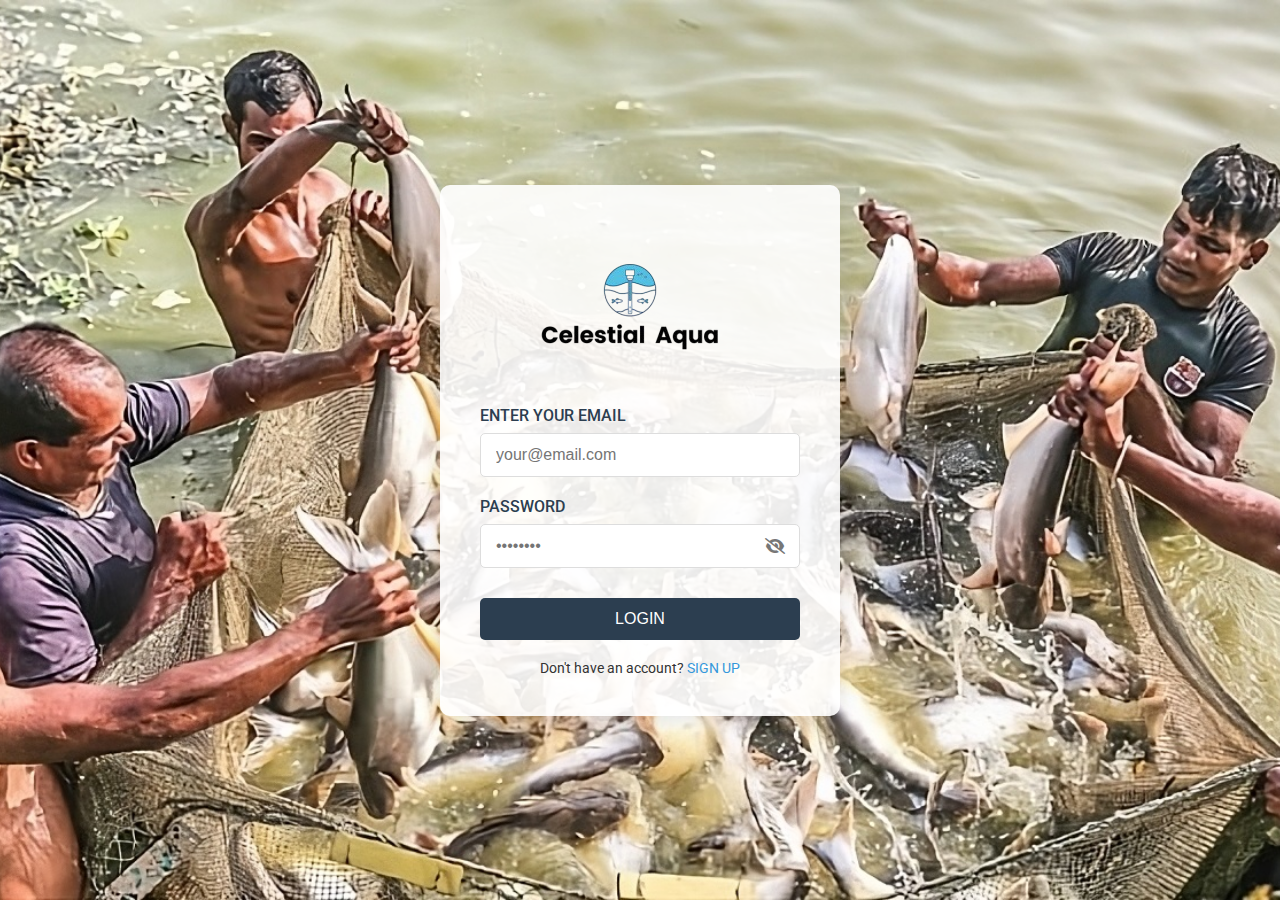
<file: index.html>
<!DOCTYPE html>
<html lang="en">
<head>
  <meta charset="UTF-8">
  <meta name="viewport" content="width=device-width, initial-scale=1.0">
  <title>Aquaculture Login</title>
  <link href="https://fonts.googleapis.com/css2?family=Roboto:wght@400;500;700&display=swap" rel="stylesheet">
  <link rel="stylesheet" href="https://cdnjs.cloudflare.com/ajax/libs/font-awesome/6.4.0/css/all.min.css">
  <link rel="manifest" href="manifest.json">
  <style>
    * {
      margin: 0;
      padding: 0;
      box-sizing: border-box;
    }
    
    body {
      font-family: 'Roboto', sans-serif;
      background: url('fish1.jpeg') no-repeat center center/cover;
      height: 100vh;
      display: flex;
      justify-content: center;
      align-items: center;
      color: #333;
    }
    
    .login-container {
      background-color: rgba(255, 255, 255, 0.9);
      padding: 40px;
      border-radius: 10px;
      width: 100%;
      max-width: 400px;
      box-shadow: 0 4px 20px rgba(0, 0, 0, 0.1);
      text-align: center;
    }
    
    .logo {
      margin-bottom: 30px;
    }
    
    h1 {
      font-size: 28px;
      margin-bottom: 30px;
      color: #2c3e50;
    }
    
    .input-group {
      margin-bottom: 20px;
      text-align: left;
    }
    
    label {
      display: block;
      margin-bottom: 8px;
      font-weight: 500;
      color: #2c3e50;
    }
    
    input {
      width: 100%;
      padding: 12px 15px;
      border: 1px solid #ddd;
      border-radius: 5px;
      font-size: 16px;
    }
    
    .password-wrapper {
      position: relative;
    }
    
    .toggle-password {
      position: absolute;
      right: 15px;
      top: 50%;
      transform: translateY(-50%);
      cursor: pointer;
      color: #777;
    }
    
    .signup-link {
      margin-top: 20px;
      font-size: 14px;
    }
    
    .signup-link a {
      color: #3498db;
      text-decoration: none;
    }
    
    .signup-link a:hover {
      text-decoration: underline;
    }
    
    .login-btn {
      width: 100%;
      padding: 12px;
      background-color: #2c3e50;
      color: white;
      border: none;
      border-radius: 5px;
      font-size: 16px;
      font-weight: 500;
      cursor: pointer;
      margin-top: 10px;
      transition: background-color 0.3s;
    }
    
    .login-btn:hover {
      background-color: #1a252f;
    }
  </style>
</head>
<body>
  <div class="login-container">
    <div class="logo">
      <img src="Celestial_Aqua_Logo-backgroundless.png" alt="Logo">
    </div>
    
    <div class="input-group">
      <label for="email">ENTER YOUR EMAIL</label>
      <input type="email" id="email" placeholder="your@email.com">
    </div>
    
    <div class="input-group">
      <label for="password">PASSWORD</label>
      <div class="password-wrapper">
        <input type="password" id="password" placeholder="••••••••">
        <i class="fas fa-eye-slash toggle-password"></i>
      </div>
    </div>
    
    <button class="login-btn">LOGIN</button>
    
    <p class="signup-link">
      Don't have an account? <a href="signup.html">SIGN UP</a>
    </p>
  </div>

<script>
  // Toggle password visibility
  document.querySelector('.toggle-password').addEventListener('click', function() {
    const passwordInput = document.getElementById('password');
    const type = passwordInput.getAttribute('type') === 'password' ? 'text' : 'password';
    passwordInput.setAttribute('type', type);
    this.classList.toggle('fa-eye-slash');
    this.classList.toggle('fa-eye');
  });

window.addEventListener("load", () => {
  const loggedIn = localStorage.getItem("loggedIn");
  if (loggedIn === "true") {
    window.location.href = "dashboard.html";
  }
});





  // Login button functionality
document.querySelector('.login-btn').addEventListener('click', function() {
  const email = document.getElementById('email').value;
  const password = document.getElementById('password').value;

  if (email && password) {
    // Save login status
    localStorage.setItem("loggedIn", "true");
    localStorage.setItem("userEmail", email); // optional
    window.location.href = 'dashboard.html';
  } else {
    alert('Please enter both email and password');
  }
});


  // Service Worker for PWA
  if ('serviceWorker' in navigator) {
    window.addEventListener('load', () => {
      navigator.serviceWorker.register('service-worker.js')
        .then(reg => console.log('Service Worker Registered', reg))
        .catch(err => console.log('Service Worker registration failed', err));
    });
  }
</script>

</body>

</html>
</file>
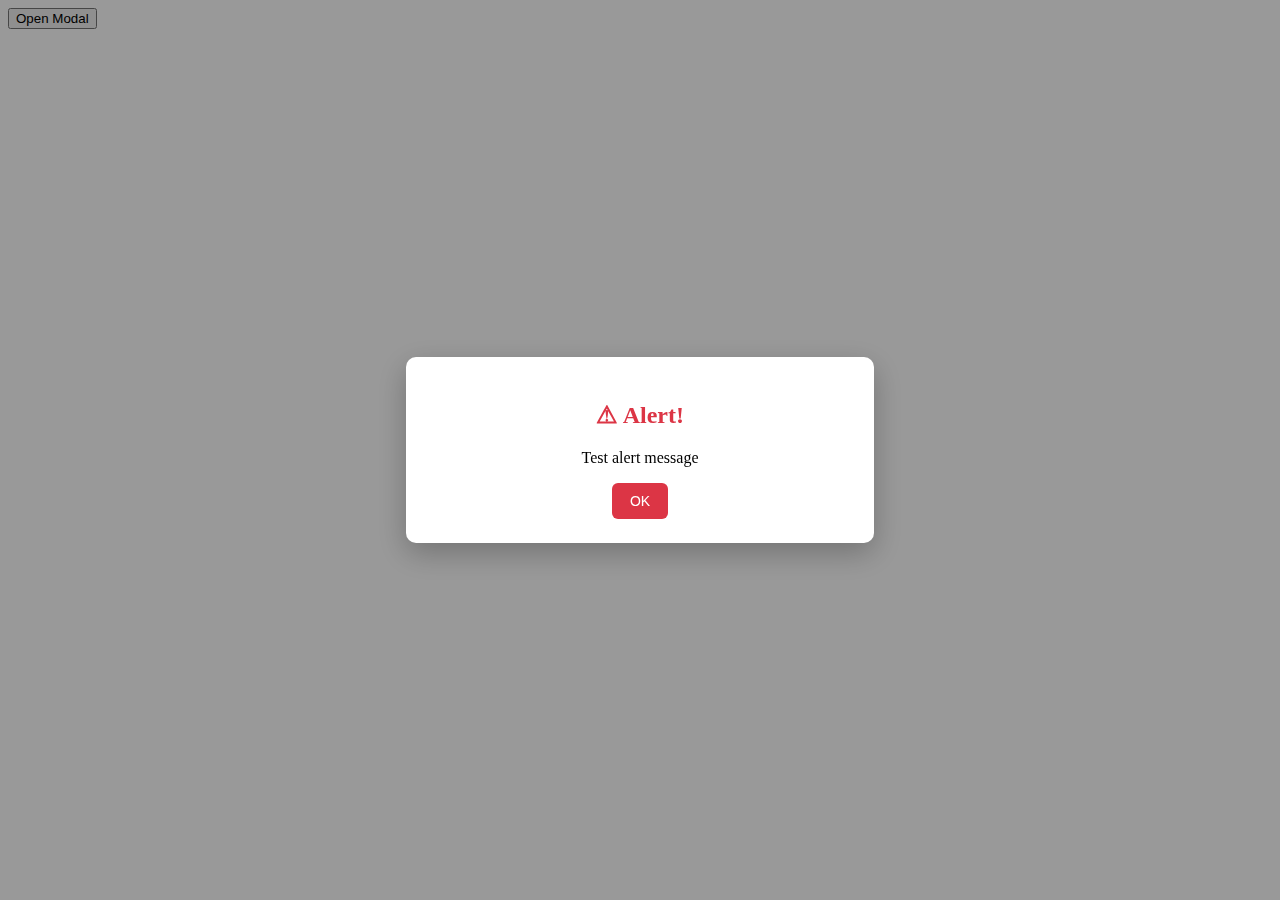
<file: popup.html>
<!DOCTYPE html>
<html lang="en">
<head>
  <meta charset="UTF-8" />
  <title>Modal test</title>
  <style>
    #alert-modal {
      display: none;
      position: fixed;
      inset: 0;
      background: rgba(0,0,0,0.4);
      z-index: 10000;
      display: flex;
      justify-content: center;
      align-items: center;
    }
    #alert-box {
      background: #fff;
      padding: 24px;
      border-radius: 10px;
      width: min(90vw, 420px);
      box-shadow: 0 10px 30px rgba(0,0,0,0.25);
      text-align: center;
    }
    #alert-box h2 {
      color: #dc3545;
    }
    #close-alert {
      padding: 10px 18px;
      border: none;
      background: #dc3545;
      color: white;
      border-radius: 6px;
      cursor: pointer;
      font-size: 14px;
    }
  </style>
</head>
<body>

  <button id="openBtn">Open Modal</button>

  <div id="alert-modal" aria-hidden="true">
    <div id="alert-box" role="dialog" aria-modal="true" aria-labelledby="alert-title">
      <h2 id="alert-title">⚠ Alert!</h2>
      <p id="alert-message">Test alert message</p>
      <button id="close-alert" aria-label="Close alert">OK</button>
    </div>
  </div>

  <script>
    const alertModal = document.getElementById("alert-modal");
    const closeAlertBtn = document.getElementById("close-alert");
    const openBtn = document.getElementById("openBtn");

    openBtn.onclick = () => {
      alertModal.style.display = "flex";
      alertModal.setAttribute("aria-hidden", "false");
    };

    closeAlertBtn.onclick = () => {
      alertModal.style.display = "none";
      alertModal.setAttribute("aria-hidden", "true");
    };

    alertModal.onclick = e => {
      if (e.target === alertModal) {
        alertModal.style.display = "none";
        alertModal.setAttribute("aria-hidden", "true");
      }
    };
  </script>
</body>
</html>
</file>
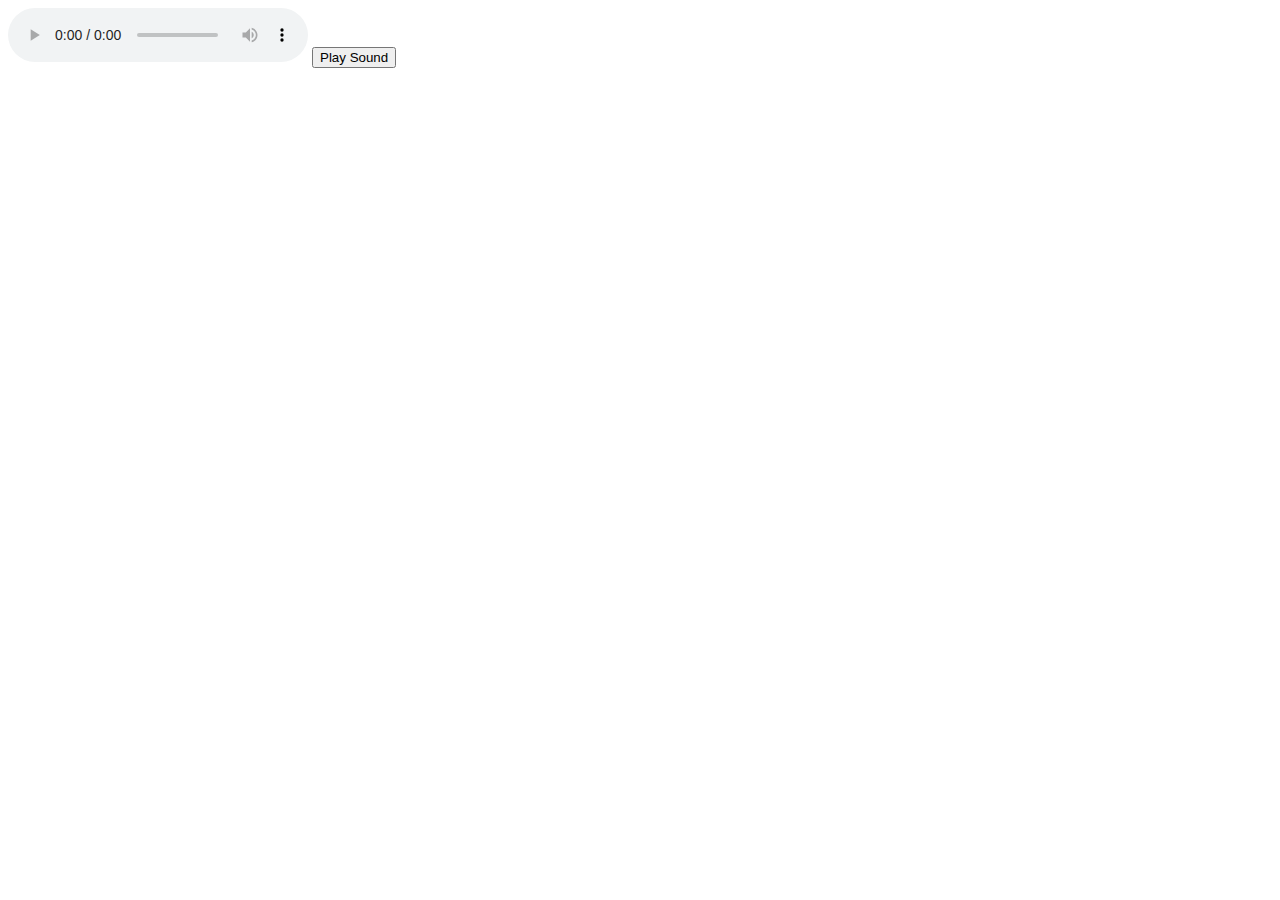
<file: sound.html>
<!DOCTYPE html>
<html lang="en">
<head>
  <meta charset="UTF-8" />
  <title>Audio Test</title>
</head>
<body>
  <audio id="alert-sound" controls>
    <source src="https://interactive-examples.mdn.mozilla.net/media/examples/t-rex-roar.mp3" type="audio/mpeg" />
    Your browser does not support the audio element.
  </audio>
  <button onclick="document.getElementById('alert-sound').play()">Play Sound</button>
</body>
</html>
</file>
